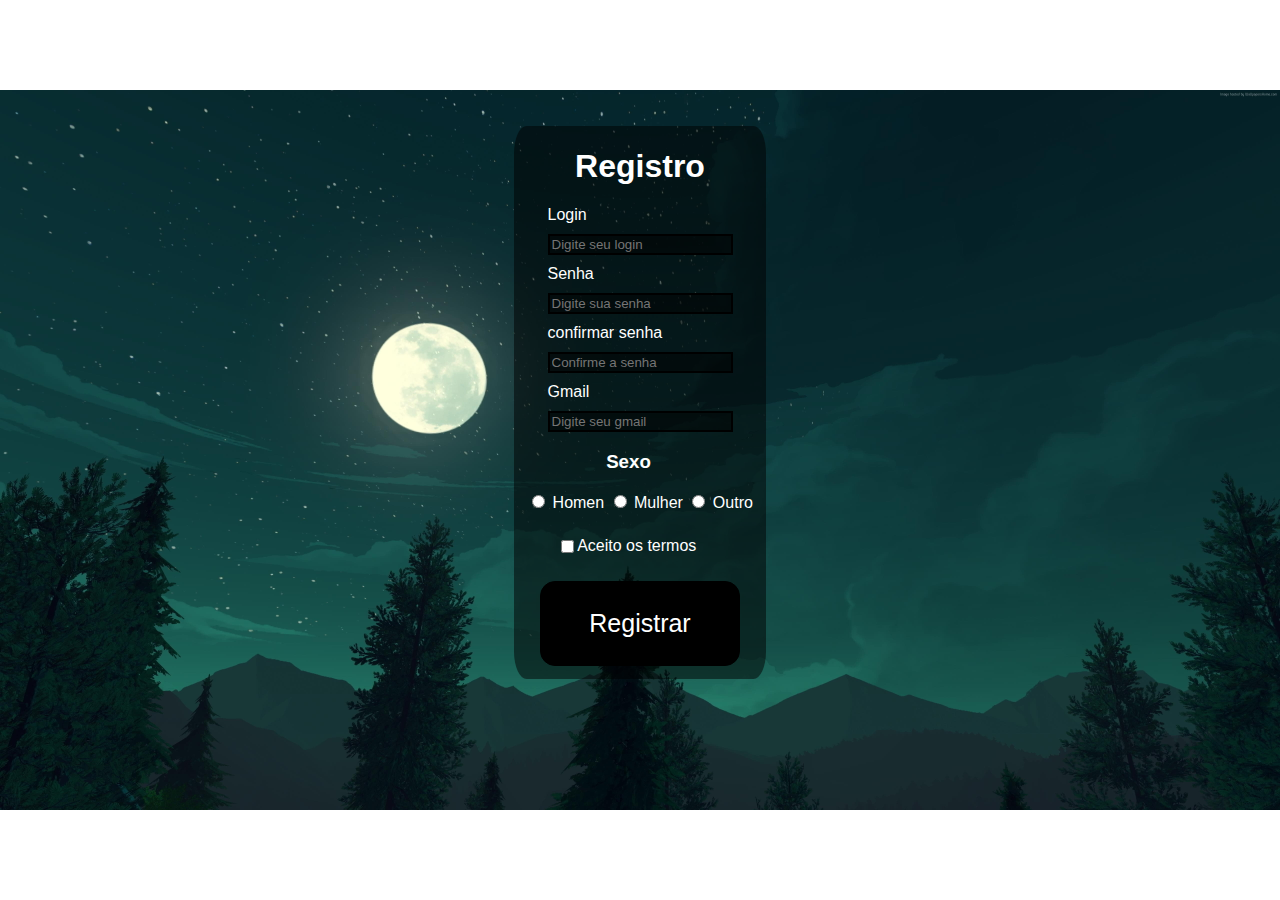
<file: tela-registro/index.html>
<!DOCTYPE html>
<html lang="pt-br">
<head>
    <meta charset="UTF-8">
    <meta name="viewport" content="width=device-width, initial-scale=1.0">
    <link rel="stylesheet" href="style.css">
    <link rel="stylesheet" href="https://cdnjs.cloudflare.com/ajax/libs/font-awesome/6.5.2/css/all.min.css" integrity="sha512-SnH5WK+bZxgPHs44uWIX+LLJAJ9/2PkPKZ5QiAj6Ta86w+fsb2TkcmfRyVX3pBnMFcV7oQPJkl9QevSCWr3W6A==" crossorigin="anonymous" referrerpolicy="no-referrer" />
    <title>Registro</title>
</head>
<body>
    
    <div class="Registro">
        
        <h1>Registro</h1>
        
        <div class="dados">
            
            <label>Login</label>
            <div>
                <input id="Login" placeholder="Digite seu login">
            </div>
            
            <label>Senha</label>
            <div>
                <input id="Senha" type="password" placeholder="Digite sua senha">
                <i class="fa-solid fa-eye"></i>
            </div> 
            
            <label>confirmar senha</label>
            <div>
                <input id="ConfirmarSenha" type="password" placeholder="Confirme a senha ">
                <i class="fa-solid fa-eye"></i>
            </div>
            
            <label>Gmail</label>
            <div>
                <input id="Gmail" type="email" placeholder="Digite seu gmail">
            </div>
            
        </div>

        <form>
            
            <h3 class="Sexo">Sexo</h3>
            <label>
                <input type="radio" name="genero" value="Homen">
                Homen
            </label>
            <label>
                <input type="radio" name="genero" value="Mulher">
                Mulher
            </label>
            <label>
                <input type="radio" name="genero" value="Outro">
                Outro
            </label>
            
            <div class="Termos">
                
                <input type="checkbox">
                <label>Aceito os termos</label>
                
            </div>
            
        </form>
        
        <div class="buttons">
            <button type="button" onclick="Registrar()">Registrar</button>
            <!-- <button>Login</button> -->
        </div>
        
        
    </div>
    
    
    
    
    <script src="Formulario.js"></script>
</body>
</html>
</file>
<file: tela-registro/style.css>
body{


    background-image: url(pngs/wallpaper.jpg);
    background-repeat: no-repeat;    
    background-position: center;
    background-size: 100%;
    background-attachment: fixed;

    
    font-family: 'Trebuchet MS', 'Lucida Sans Unicode', 'Lucida Grande', 'Lucida Sans', Arial, sans-serif;
}


.buttons{

    display: flex;
    justify-content: center;
    gap: 50px;

    

    margin-bottom: 5%;
    margin-top: 10%;

}

input{

    border: solid black 2px;
    
    color: white;
    background-color: #00000080;

}

button{

    background-color: black;
    color: white;
    border-radius: 15px;
    font-size: 25px;

    border: solid black 1.5px;

    height: 85px;
    width: 200px;

}

.dados{

    display: flex;
    flex-direction: column;

    gap: 10px;

}

label, h1, h3, h4{

    color: white;


}

i{

    color: rgb(109, 109, 109);

}


.Termos{

    display: flex;
    flex-direction: row;
    margin-left: 30px;


}






.Registro{

    background-color: #00000080;


    align-items: center;
    display: flex;
    flex-direction: column;

    margin: 10% 40% 10% 40%;
    
    border:  blue 2px;
    border-radius: 5%;

}

.Termos{

    margin-top: 25px;

}

.Sexo{

    margin-left: 35%;

}
</file>
